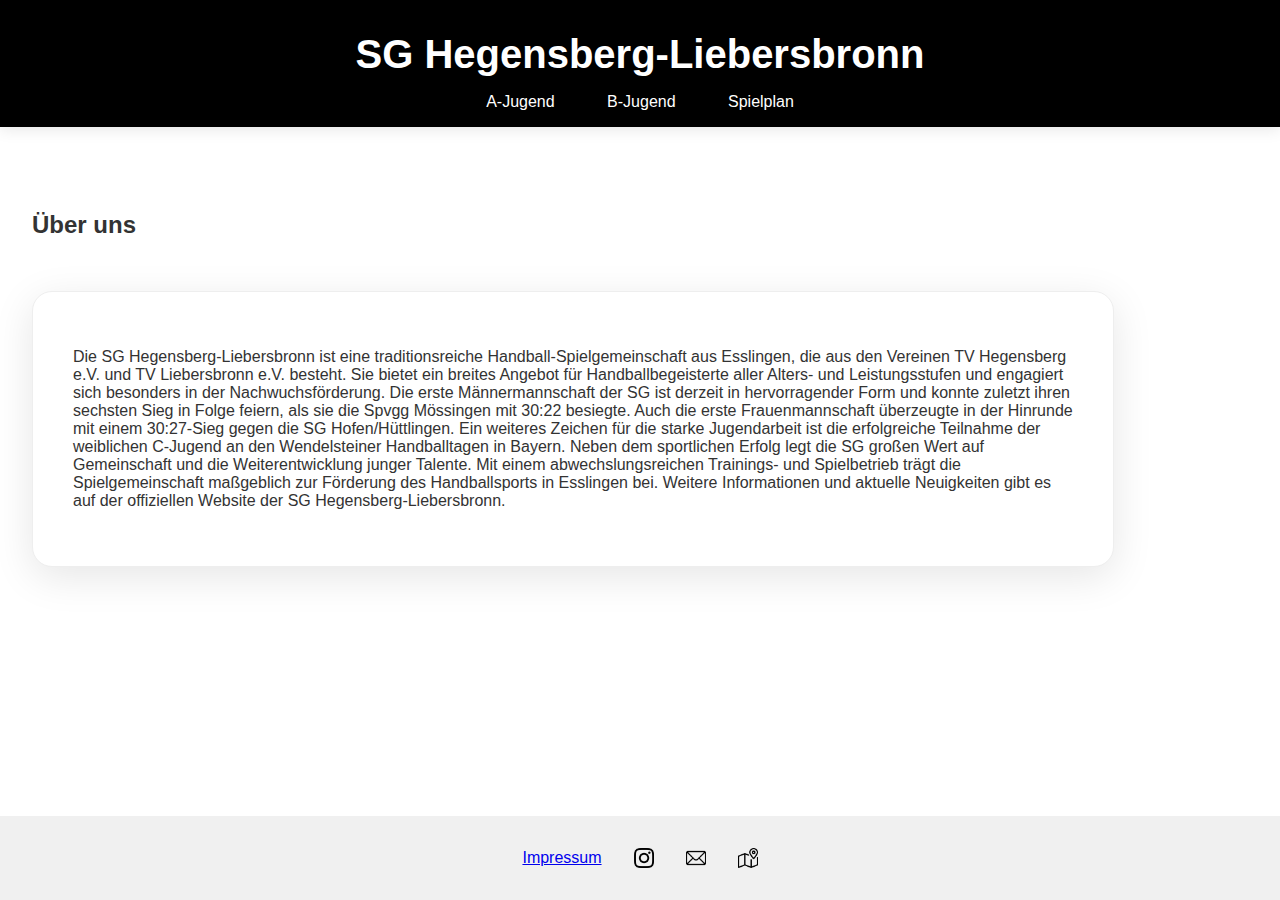
<file: index.html>
<!DOCTYPE html>
<html lang="en">
<head>
    <meta charset="UTF-8">
    <meta name="viewport" content="width=device-width, initial-scale=1.0">
    <title>MeineWebsite</title>
    <link href="https://fonts.googleapis.com/css2?family=Playfair+Display:wght@500&display=swap" rel="stylesheet">
    <link rel="stylesheet" href="styles.css">
</head>
<body>
    <header class="header">
        <div class="header-content">
            <h1>SG Hegensberg-Liebersbronn</h1>
            <nav class="button-container">
                <a href="a-jugend.html" class="button">A-Jugend</a>
                <a href="b-jugend.html" class="button">B-Jugend</a>
                <a href="spielplan.html" class="button">Spielplan</a>
            </nav>
        </div>
    </header>
    <section class="text-section">
        <h2 class="section-title">Über uns</h2>
        <div class="text-plate">
            <p>Die SG Hegensberg-Liebersbronn ist eine traditionsreiche Handball-Spielgemeinschaft aus Esslingen, die aus den Vereinen TV Hegensberg e.V. und TV Liebersbronn e.V. besteht. Sie bietet ein breites Angebot für Handballbegeisterte aller Alters- und Leistungsstufen und engagiert sich besonders in der Nachwuchsförderung. Die erste Männermannschaft der SG ist derzeit in hervorragender Form und konnte zuletzt ihren sechsten Sieg in Folge feiern, als sie die Spvgg Mössingen mit 30:22 besiegte. Auch die erste Frauenmannschaft überzeugte in der Hinrunde mit einem 30:27-Sieg gegen die SG Hofen/Hüttlingen. Ein weiteres Zeichen für die starke Jugendarbeit ist die erfolgreiche Teilnahme der weiblichen C-Jugend an den Wendelsteiner Handballtagen in Bayern. Neben dem sportlichen Erfolg legt die SG großen Wert auf Gemeinschaft und die Weiterentwicklung junger Talente. Mit einem abwechslungsreichen Trainings- und Spielbetrieb trägt die Spielgemeinschaft maßgeblich zur Förderung des Handballsports in Esslingen bei. Weitere Informationen und aktuelle Neuigkeiten gibt es auf der offiziellen Website der SG Hegensberg-Liebersbronn.</p>
        </div>
    </section>
    
    <footer class="footer">
        <div class="footer-content">
            <!-- Impressum-Link -->
            <a href="impressum.html" class="footer-link" title="Impressum">Impressum</a>

            <!-- Instagram-Link mit Icon -->
            <a href="https://www.instagram.com/sg_heli_mja/?hl=de" target="_blank" class="footer-icon" title="Instagram">
                <img src="instagram.png" alt="Instagram" class="icon">
            </a>

            <!-- E-Mail-Link mit Icon -->
            <a href="mailto:sg_heli@gmail.com" class="footer-icon" title="E-Mail">
                <img src="mail.png" alt="E-Mail" class="icon">
            </a>

            <!-- Google Maps-Link mit Icon -->
            <a href="https://www.google.de/maps/place/Sporthalle+R%C3%B6merstra%C3%9Fe/@48.7525862,9.3452344,17z/data=!3m1!4b1!4m6!3m5!1s0x410be702d5fdc489:0xac8c12d8c93fff0c!8m2!3d48.7525827!4d9.3478093!16s%2Fg%2F11b75gpwz2?entry=ttu&g_ep=EgoyMDI1MDIyNi4xIKXMDSoASAFQAw%3D%3D" target="_blank" class="footer-icon" title="Google Maps">
                <img src="map.png" alt="Google Maps" class="icon">
            </a>
        </div>
    </footer>
    <script>
        // Cookie Consent Funktionen
        document.addEventListener('DOMContentLoaded', function() {
          const cookieBanner = document.getElementById('cookie-banner');
          const acceptBtn = document.getElementById('accept-cookies');
          const denyBtn = document.getElementById('deny-cookies');
        
          // Prüfe ob Zustimmung bereits gegeben wurde
          if(!localStorage.getItem('cookies-accepted')) {
            setTimeout(() => {
              cookieBanner.classList.add('show');
            }, 1000);
          }
        
          // Akzeptieren-Button
          acceptBtn.addEventListener('click', () => {
            localStorage.setItem('cookies-accepted', 'true');
            cookieBanner.classList.remove('show');
            // Hier können Tracking-Skripte geladen werden
          });
        
          // Ablehnen-Button
          denyBtn.addEventListener('click', () => {
            localStorage.setItem('cookies-accepted', 'false');
            cookieBanner.classList.remove('show');
          });
        });
        </script>
</body>
<!-- Cookie Consent Banner -->
<div id="cookie-banner" class="cookie-banner">
    <div class="cookie-content">
      <p>Wir verwenden Cookies, um Ihre Erfahrung zu verbessern. 
        <a href="datenschutz.html">Mehr erfahren</a>
      </p>
      <div class="cookie-buttons">
        <button id="accept-cookies" class="cookie-btn accept">Akzeptieren</button>
        <button id="deny-cookies" class="cookie-btn deny">Ablehnen</button>
      </div>
    </div>
  </div>
</html>
</file>
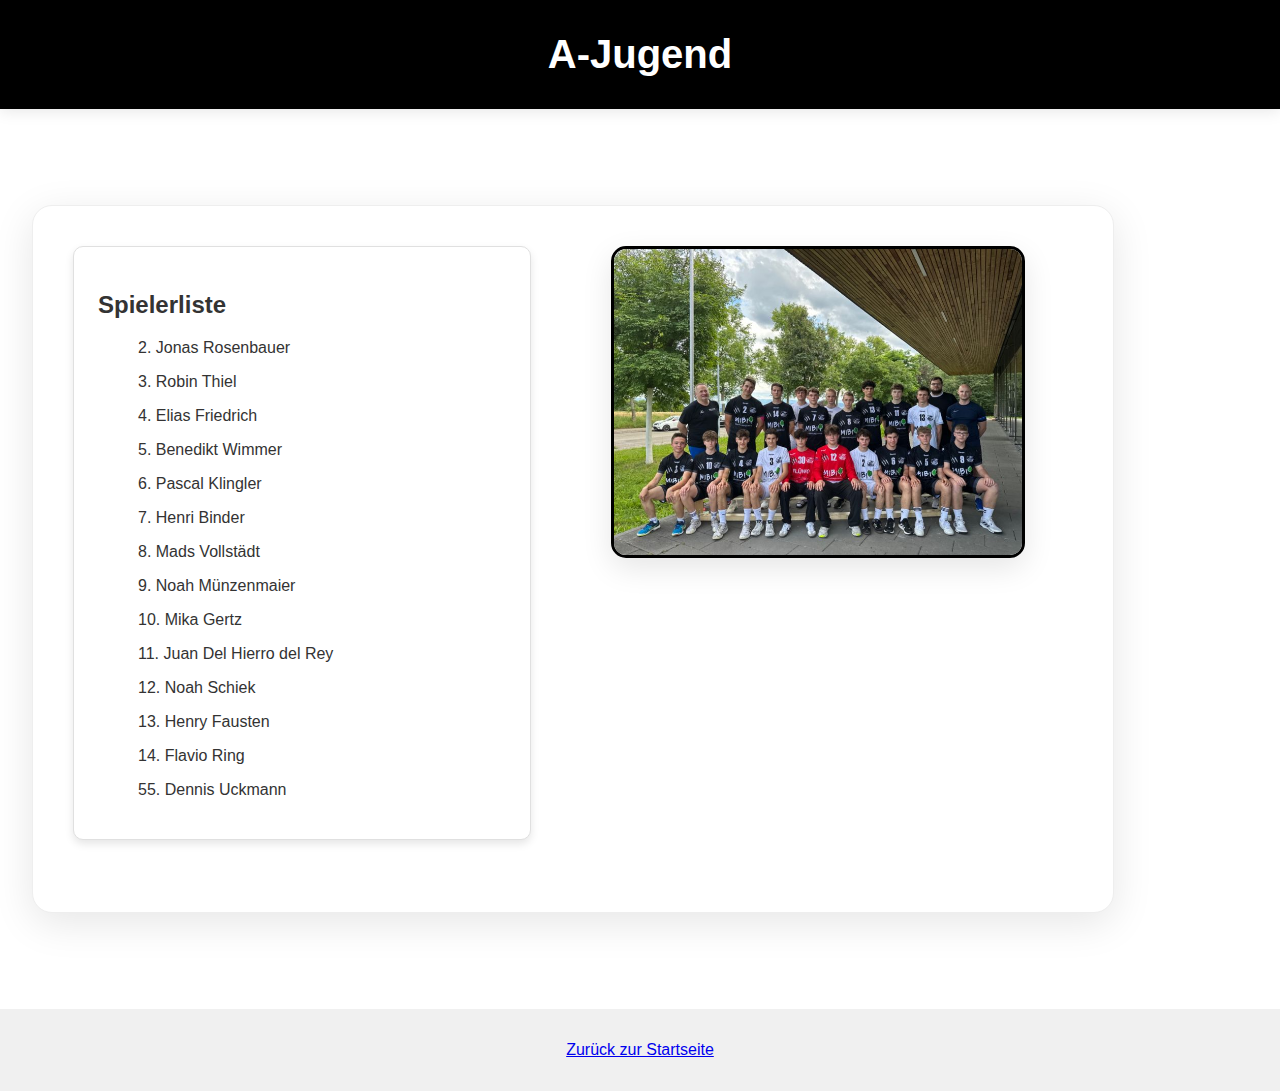
<file: a-jugend.html>
<!DOCTYPE html>
<html lang="de">
<head>
    <meta charset="UTF-8">
    <meta name="viewport" content="width=device-width, initial-scale=1.0">
    <title>A-Jugend - SG Hegensberg-Liebersbronn</title>
    <link rel="stylesheet" href="styles.css"> <!-- Verlinkung zur CSS-Datei -->
</head>
<body>
    <header class="header">
        <div class="header-bg"></div> <!-- Hintergrundbild -->
        <div class="header-content">
            <h1>A-Jugend</h1> <!-- Überschrift -->
        </div>
    </header>

    <!-- Mannschaftsseite-Inhalt -->
    <section class="team-section">
        <div class="team-content">
            <!-- Spielerliste (links) -->
            <div class="player-list">
                <h2>Spielerliste</h2>
                <ul>
                    <p>2. Jonas Rosenbauer</p>
                    <p>3. Robin Thiel</p>
                    <p>4. Elias Friedrich</p>
                    <p>5. Benedikt Wimmer</p>
                    <p>6. Pascal Klingler</p>
                    <p>7. Henri Binder</p>
                    <p>8. Mads Vollstädt</p>
                    <p>9. Noah Münzenmaier</p>
                    <p>10. Mika Gertz</p>
                    <p>11. Juan Del Hierro del Rey</p>
                    <p>12. Noah Schiek</p>
                    <p>13. Henry Fausten</p>
                    <p>14. Flavio Ring</p>
                    <p>55. Dennis Uckmann</p>
                </ul>
            </div>

            <!-- Mannschaftsbild (rechts) -->
            <div class="team-image">
                <img src="mA_24-25-13da2883e997f62g8ebfb4aca7aba30b.JPEG" alt="A-Jugend Mannschaftsbild">
            </div>
        </div>
    </section>

    <!-- Footer -->
    <footer class="footer">
        <div class="footer-content">
            <a href="index.html" class="footer-link">Zurück zur Startseite</a>
        </div>
    </footer>
</body>
</html>
</file>
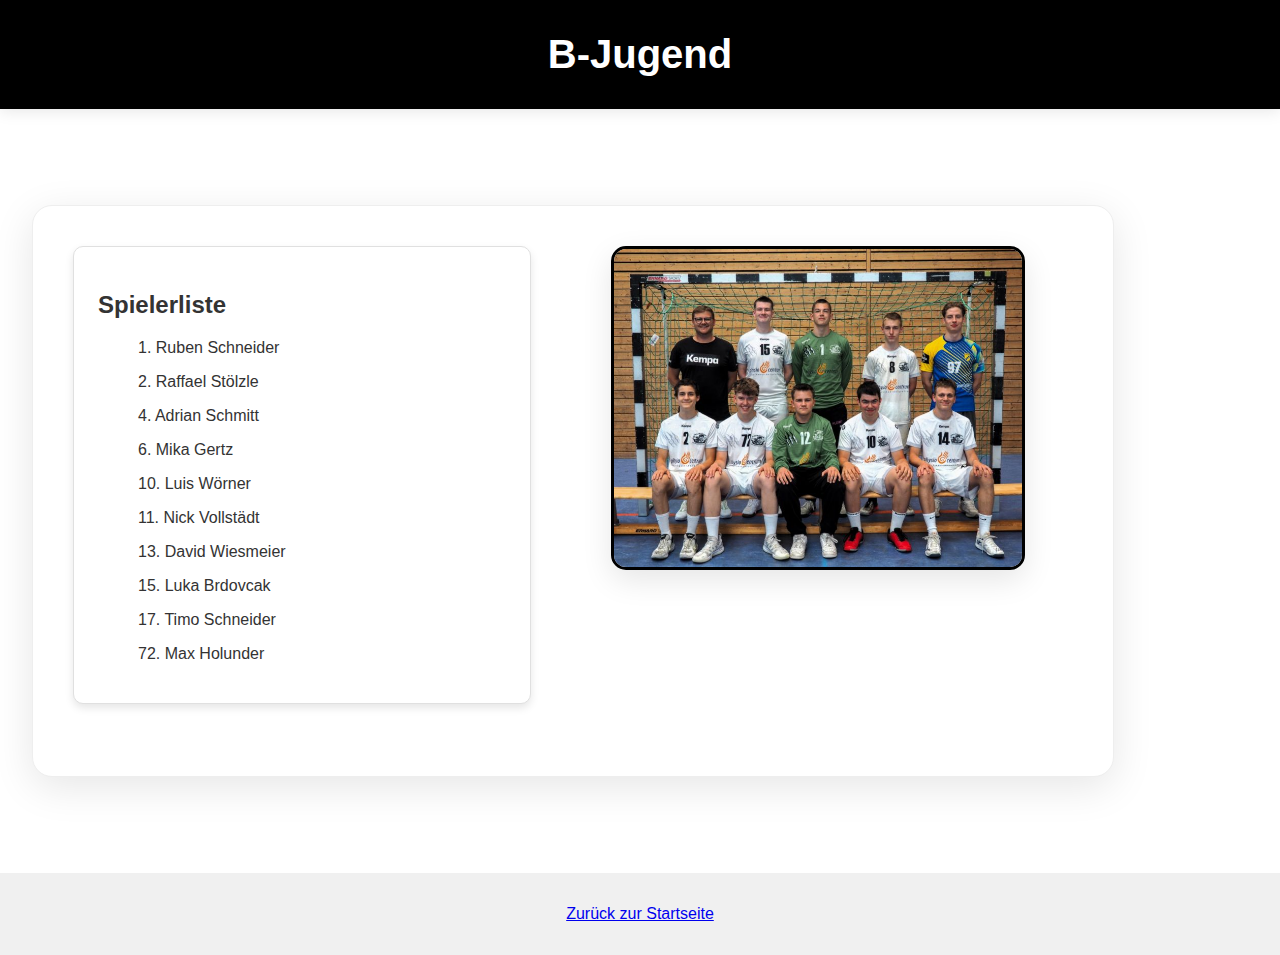
<file: b-jugend.html>
<!DOCTYPE html>
<html lang="de">
<head>
    <meta charset="UTF-8">
    <meta name="viewport" content="width=device-width, initial-scale=1.0">
    <title>A-Jugend - SG Hegensberg-Liebersbronn</title>
    <link rel="stylesheet" href="styles.css"> <!-- Verlinkung zur CSS-Datei -->
</head>
<body>
    <header class="header">
        <div class="header-bg"></div> <!-- Hintergrundbild -->
        <div class="header-content">
            <h1>B-Jugend</h1> <!-- Überschrift -->
        </div>
    </header>

    <!-- Mannschaftsseite-Inhalt -->
    <section class="team-section">
        <div class="team-content">
            <!-- Spielerliste (links) -->
            <div class="player-list">
                <h2>Spielerliste</h2>
                <ul>
                    <p>1. Ruben Schneider</p>
                    <p>2. Raffael Stölzle</p>
                    <p>4. Adrian Schmitt</p>
                    <p>6. Mika Gertz</p>
                    <p>10. Luis Wörner</p>
                    <p>11. Nick Vollstädt</p>
                    <p>13. David Wiesmeier</p>
                    <p>15. Luka Brdovcak</p>
                    <p>17. Timo Schneider</p>
                    <p>72. Max Holunder</p>
                </ul>
            </div>

            <!-- Mannschaftsbild (rechts) -->
            <div class="team-image">
                <img src="mB_24-25-eea7f4d42b1e9b4g63a5427822340002.JPG" alt="A-Jugend Mannschaftsbild">
            </div>
        </div>
    </section>

    <!-- Footer -->
    <footer class="footer">
        <div class="footer-content">
            <a href="index.html" class="footer-link">Zurück zur Startseite</a>
        </div>
    </footer>
</body>
</html>
</file>
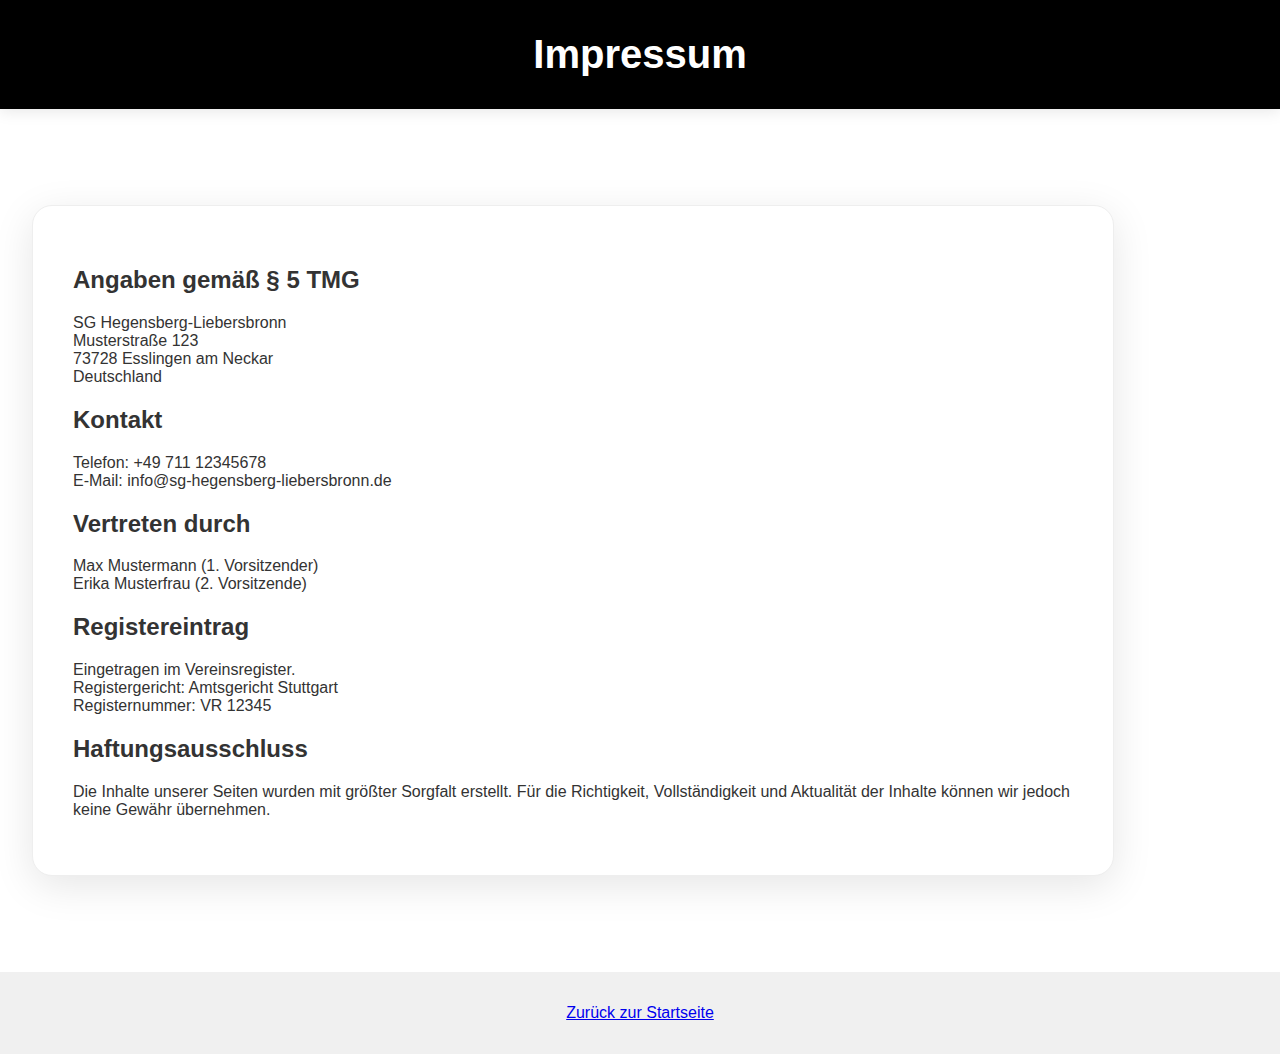
<file: impressum.html>
<!DOCTYPE html>
<html lang="de">
<head>
    <meta charset="UTF-8">
    <meta name="viewport" content="width=device-width, initial-scale=1.0">
    <title>Impressum - SG Hegensberg-Liebersbronn</title>
    <link rel="stylesheet" href="styles.css"> <!-- Verlinkung zur CSS-Datei -->
</head>
<body>
    <header class="header">
        <div class="header-bg"></div> <!-- Hintergrundbild -->
        <div class="header-content">
            <h1>Impressum</h1> <!-- Überschrift -->
        </div>
    </header>

    <!-- Impressum-Inhalt -->
    <section class="impressum">
        <div class="impressum-content">
            <h2>Angaben gemäß § 5 TMG</h2>
            <p>
                SG Hegensberg-Liebersbronn<br>
                Musterstraße 123<br>
                73728 Esslingen am Neckar<br>
                Deutschland
            </p>

            <h2>Kontakt</h2>
            <p>
                Telefon: +49 711 12345678<br>
                E-Mail: info@sg-hegensberg-liebersbronn.de
            </p>

            <h2>Vertreten durch</h2>
            <p>
                Max Mustermann (1. Vorsitzender)<br>
                Erika Musterfrau (2. Vorsitzende)
            </p>

            <h2>Registereintrag</h2>
            <p>
                Eingetragen im Vereinsregister.<br>
                Registergericht: Amtsgericht Stuttgart<br>
                Registernummer: VR 12345
            </p>

            <h2>Haftungsausschluss</h2>
            <p>
                Die Inhalte unserer Seiten wurden mit größter Sorgfalt erstellt. Für die Richtigkeit, Vollständigkeit und Aktualität der Inhalte können wir jedoch keine Gewähr übernehmen.
            </p>
        </div>
    </section>

    <!-- Footer -->
    <footer class="footer">
        <div class="footer-content">
            <a href="index.html" class="footer-link">Zurück zur Startseite</a>
        </div>
    </footer>
</body>
</html>
</file>
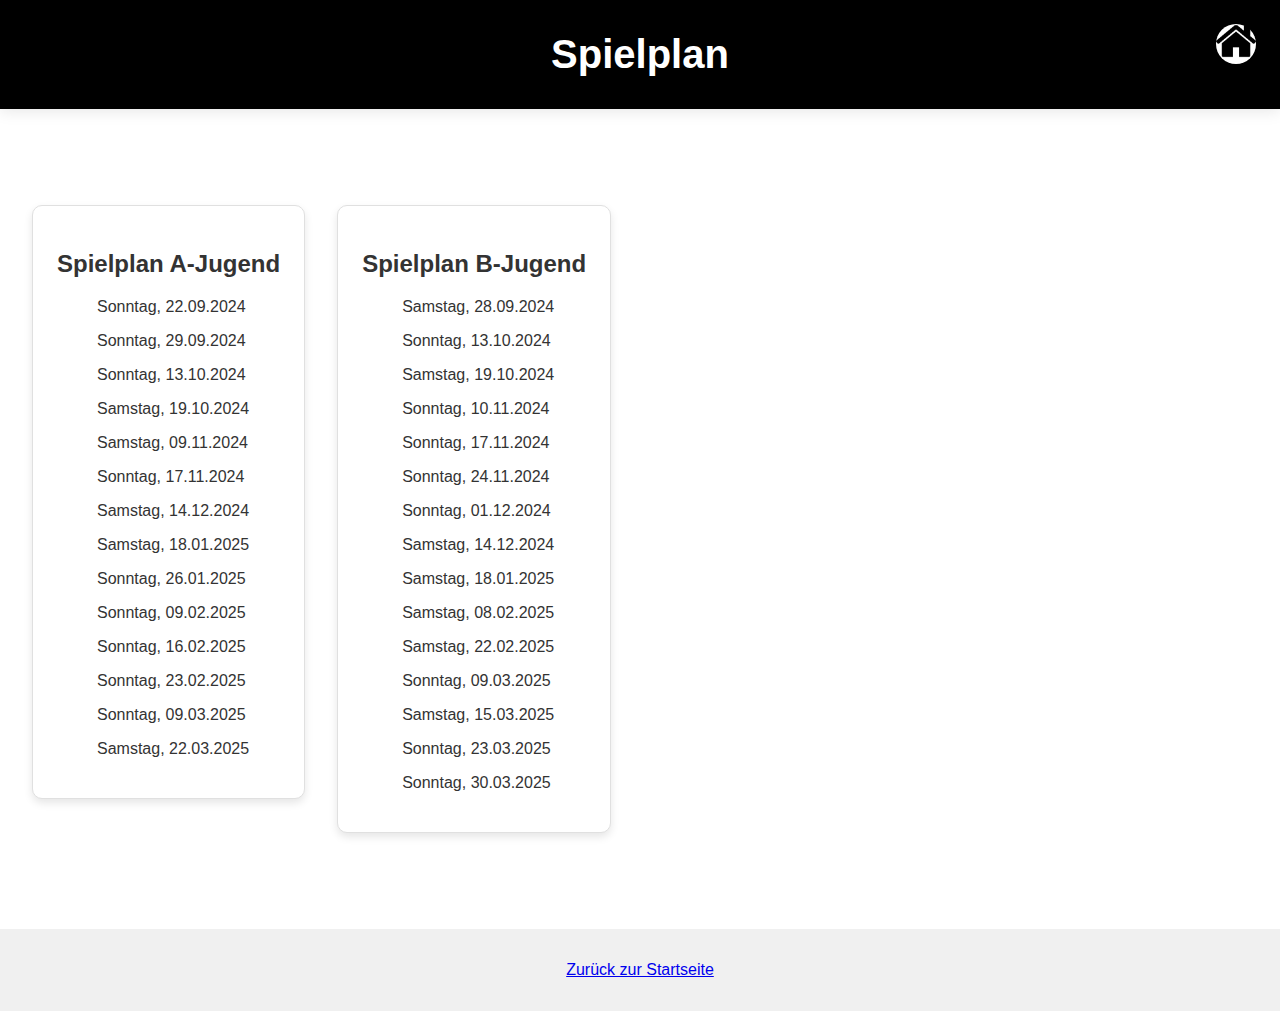
<file: spielplan.html>
<!DOCTYPE html>
<html lang="de">
<head>
    <meta charset="UTF-8">
    <meta name="viewport" content="width=device-width, initial-scale=1.0">
    <title>Spielplan - SG Hegensberg-Liebersbronn</title>
    <link rel="stylesheet" href="styles.css"> <!-- Verlinkung zur CSS-Datei -->
</head>
<body>
    <!-- Home Icon einfügen -->
    <div class="home-icon">
        <a href="index.html">
            <img src="home.png" alt="Home" width="40" height="40">
        </a>
    </div>
    <header class="header">
        <div class="header-bg"></div> <!-- Hintergrundbild -->
        <div class="header-content">
            <h1>Spielplan</h1> <!-- Überschrift -->
        </div>
    </header>

    <!-- Spielplan-Inhalt -->
    <section class="schedule-section">
        <div class="schedule-content">
            <!-- Spielplan für A-Jugend -->
            <div class="schedule">
                <h2>Spielplan A-Jugend</h2>
                <ul>
                    <p>Sonntag, 22.09.2024</p>
                    <p>Sonntag, 29.09.2024</p>
                    <p>Sonntag, 13.10.2024</p>
                    <p>Samstag, 19.10.2024</p>
                    <p>Samstag, 09.11.2024</p>
                    <p>Sonntag, 17.11.2024</p>
                    <p>Samstag, 14.12.2024</p>
                    <p>Samstag, 18.01.2025</p>
                    <p>Sonntag, 26.01.2025</p>
                    <p>Sonntag, 09.02.2025</p>
                    <p>Sonntag, 16.02.2025</p>
                    <p>Sonntag, 23.02.2025</p>
                    <p>Sonntag, 09.03.2025</p>
                    <p>Samstag, 22.03.2025</p>
                    
                </ul>
            </div>

            <!-- Spielplan für B-Jugend -->
            <div class="schedule">
                <h2>Spielplan B-Jugend</h2>
                <ul>
                    <p>Samstag, 28.09.2024</p>
                    <p>Sonntag, 13.10.2024</p>
                    <p>Samstag, 19.10.2024</p>
                    <p>Sonntag, 10.11.2024</p>
                    <p>Sonntag, 17.11.2024</p>
                    <p>Sonntag, 24.11.2024</p> 
                    <p>Sonntag, 01.12.2024</p>
                    <p>Samstag, 14.12.2024</p>
                    <p>Samstag, 18.01.2025</p>
                    <p>Samstag, 08.02.2025</p>
                    <p>Samstag, 22.02.2025</p>
                    <p>Sonntag, 09.03.2025</p>
                    <p>Samstag, 15.03.2025</p>
                    <p>Sonntag, 23.03.2025</p>
                    <p>Sonntag, 30.03.2025</p>
                </ul>
            </div>
        </div>
    </section>

    <!-- Footer -->
    <footer class="footer">
        <div class="footer-content">
            <a href="index.html" class="footer-link">Zurück zur Startseite</a>
        </div>
    </footer>
</body>
</html>
</file>
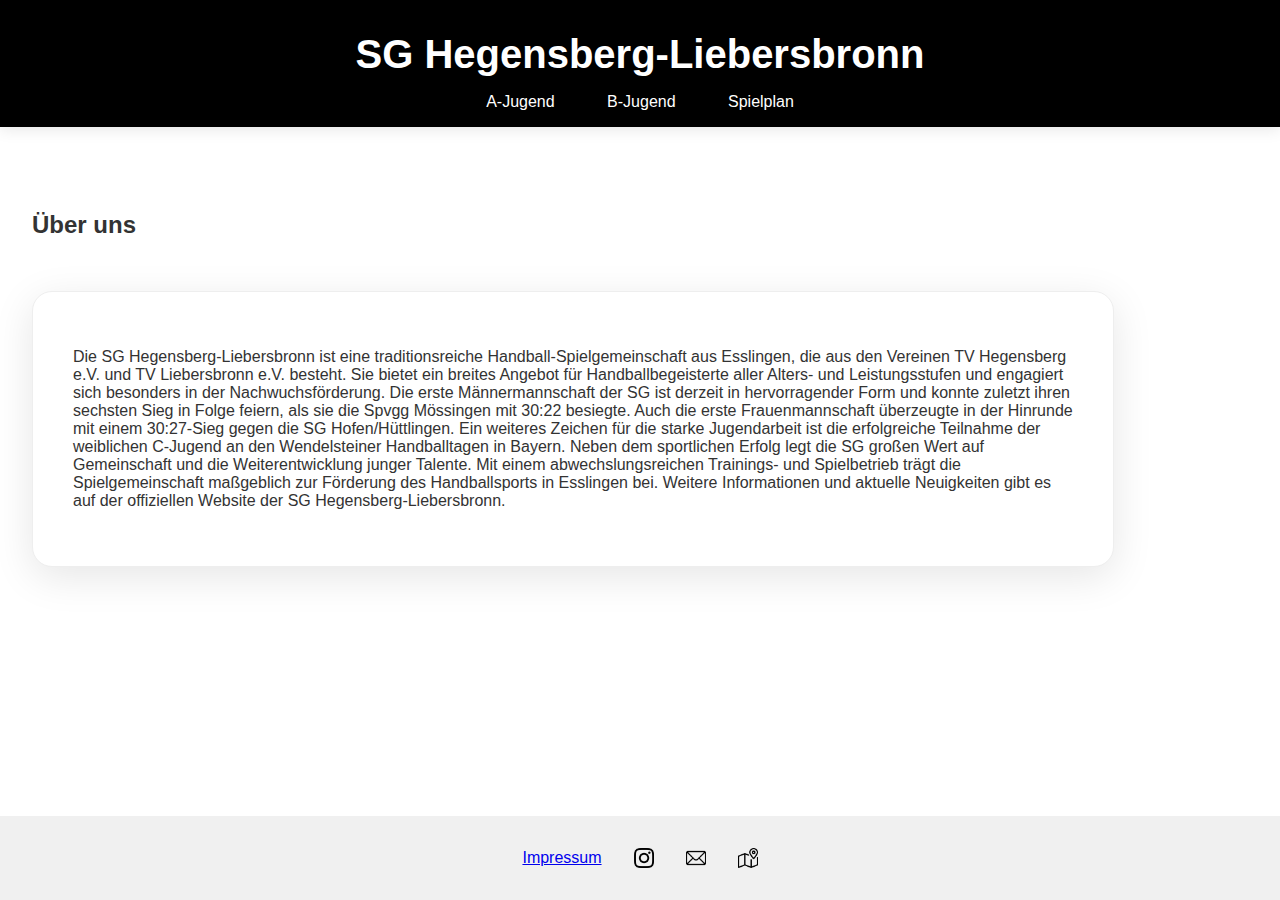
<file: startseite.html>
<!DOCTYPE html>
<html lang="en">
<head>
    <meta charset="UTF-8">
    <meta name="viewport" content="width=device-width, initial-scale=1.0">
    <title>MeineWebsite</title>
    <link href="https://fonts.googleapis.com/css2?family=Playfair+Display:wght@500&display=swap" rel="stylesheet">
    <link rel="stylesheet" href="styles.css">
</head>
<body>
    <header class="header">
        <div class="header-content">
            <h1>SG Hegensberg-Liebersbronn</h1>
            <nav class="button-container">
                <a href="a-jugend.html" class="button">A-Jugend</a>
                <a href="b-jugend.html" class="button">B-Jugend</a>
                <a href="spielplan.html" class="button">Spielplan</a>
            </nav>
        </div>
    </header>
    <section class="text-section">
        <h2 class="section-title">Über uns</h2>
        <div class="text-plate">
            <p>Die SG Hegensberg-Liebersbronn ist eine traditionsreiche Handball-Spielgemeinschaft aus Esslingen, die aus den Vereinen TV Hegensberg e.V. und TV Liebersbronn e.V. besteht. Sie bietet ein breites Angebot für Handballbegeisterte aller Alters- und Leistungsstufen und engagiert sich besonders in der Nachwuchsförderung. Die erste Männermannschaft der SG ist derzeit in hervorragender Form und konnte zuletzt ihren sechsten Sieg in Folge feiern, als sie die Spvgg Mössingen mit 30:22 besiegte. Auch die erste Frauenmannschaft überzeugte in der Hinrunde mit einem 30:27-Sieg gegen die SG Hofen/Hüttlingen. Ein weiteres Zeichen für die starke Jugendarbeit ist die erfolgreiche Teilnahme der weiblichen C-Jugend an den Wendelsteiner Handballtagen in Bayern. Neben dem sportlichen Erfolg legt die SG großen Wert auf Gemeinschaft und die Weiterentwicklung junger Talente. Mit einem abwechslungsreichen Trainings- und Spielbetrieb trägt die Spielgemeinschaft maßgeblich zur Förderung des Handballsports in Esslingen bei. Weitere Informationen und aktuelle Neuigkeiten gibt es auf der offiziellen Website der SG Hegensberg-Liebersbronn.</p>
        </div>
    </section>
    
    <footer class="footer">
        <div class="footer-content">
            <!-- Impressum-Link -->
            <a href="impressum.html" class="footer-link" title="Impressum">Impressum</a>

            <!-- Instagram-Link mit Icon -->
            <a href="https://www.instagram.com/sg_heli_mja/?hl=de" target="_blank" class="footer-icon" title="Instagram">
                <img src="instagram.png" alt="Instagram" class="icon">
            </a>

            <!-- E-Mail-Link mit Icon -->
            <a href="mailto:sg_heli@gmail.com" class="footer-icon" title="E-Mail">
                <img src="mail.png" alt="E-Mail" class="icon">
            </a>

            <!-- Google Maps-Link mit Icon -->
            <a href="https://www.google.de/maps/place/Sporthalle+R%C3%B6merstra%C3%9Fe/@48.7525862,9.3452344,17z/data=!3m1!4b1!4m6!3m5!1s0x410be702d5fdc489:0xac8c12d8c93fff0c!8m2!3d48.7525827!4d9.3478093!16s%2Fg%2F11b75gpwz2?entry=ttu&g_ep=EgoyMDI1MDIyNi4xIKXMDSoASAFQAw%3D%3D" target="_blank" class="footer-icon" title="Google Maps">
                <img src="map.png" alt="Google Maps" class="icon">
            </a>
        </div>
    </footer>
</body>
</html>
</file>
<file: styles.css>
/* Allgemeine Stile */
body {
    margin: 0;
    padding: 0;
    font-family: 'Segoe UI', Tahoma, Geneva, Verdana, sans-serif;
    background-color: #ffffff;
    color: #333;
    min-height: 100vh;
    display: flex;
    flex-direction: column;
}

/* Header */
.header {
    background-color: #000000;
    padding: 1rem 2rem;
    position: relative;
    box-shadow: 0 2px 15px rgba(0, 0, 0, 0.1);
}

.header-bg {
    display: none; /* Schwarzer Hintergrund ohne Bild */
}

.header-content {
    max-width: 1200px;
    margin: 0 auto;
    text-align: center;
    position: relative;
}

.header-content h1 {
    color: #ffffff;
    font-size: 2.5rem;
    margin: 1rem 0;
    transition: transform 0.3s ease;
}

.button {
    color: #ffffff;
    text-decoration: none;
    font-weight: 500;
    padding: 0.8rem 1.5rem;
    position: relative;
    transition: all 0.3s ease;
    border-radius: 30px;
}

.button::after {
    content: '';
    position: absolute;
    width: 0;
    height: 3px;
    bottom: 0;
    left: 50%;
    background-color: #ffffff;
    transform: translateX(-50%);
    transition: width 0.3s ease;
}

.button:hover {
    transform: translateY(-2px);
}

.button:hover::after {
    width: 80%;
}

/* Content Sections */
.text-section, .team-section, .schedule-section, .impressum {
    padding: 4rem 2rem;
    background-color: #ffffff;
}

.text-plate, .team-content, .schedule, .impressum-content {
    background: #ffffff;
    border-radius: 20px;
    box-shadow: 0 10px 40px rgba(0, 0, 0, 0.1);
    padding: 2.5rem;
    margin: 2rem auto;
    max-width: 1000px;
    border: 1px solid #eee;
    float: left;
}

/* Team Section */
.team-content {
    display: flex;
    gap: 3rem;
    align-items: flex-start;
}

.player-list {
    flex: 1;
}

.team-image {
    flex: 1;
    border: 3px solid #000;
    border-radius: 15px;
    overflow: hidden;
    box-shadow: 0 10px 30px rgba(0, 0, 0, 0.1);
    transition: transform 0.3s ease;
}

.team-image:hover {
    transform: translateY(-5px);
}

.team-image img {
    width: 100%;
    height: auto;
    display: block;
}

/* Home Icon */
.home-icon {
    position: fixed;
    top: 1.5rem;
    right: 1.5rem;
    background: #ffffff;
    border-radius: 50%;
    width: 45px;
    height: 45px;
    display: flex;
    align-items: center;
    justify-content: center;
    box-shadow: 0 4px 12px rgba(0, 0, 0, 0.15);
    z-index: 1000;
    transition: all 0.3s ease;
}

.home-icon:hover {
    transform: scale(1.1);
    box-shadow: 0 6px 15px rgba(0, 0, 0, 0.2);
}

.home-icon a {
    text-decoration: none;
    color: #000;
    font-size: 1.4rem;
}

/* Footer */
.footer {
    background-color: #f0f0f0;
    padding: 2rem;
    margin-top: auto;
}

.footer-content {
    max-width: 1200px;
    margin: 0 auto;
    display: flex;
    justify-content: center;
    align-items: center;
    gap: 2rem;
}

/* Responsive Design */
@media (max-width: 768px) {
    .header-content h1 {
        font-size: 2rem;
    }
    
    .button-container {
        gap: 1rem;
    }
    
    .button {
        padding: 0.6rem 1.2rem;
        font-size: 0.9rem;
    }
    
    .team-content {
        flex-direction: column;
    }
    
    .team-image {
        order: -1;
        margin-bottom: 2rem;
    }
    
    .schedule-content {
        flex-direction: column;
        gap: 2rem;
    }
    
    .home-icon {
        top: 1rem;
        right: 1rem;
    }
}

/* Social Media Icons */
.icon {
    width: 20px; /* Verkleinert auf 20px */
    height: 20px;
    vertical-align: middle;
    filter: grayscale(100%);
    transition: all 0.3s ease;
}

/* Custom Home Icon */
.home-icon {
    position: fixed;
    top: 1.5rem;
    right: 1.5rem;
    background: #ffffff;
    border-radius: 50%;
    width: 40px;
    height: 40px;
    display: flex;
    align-items: center;
    justify-content: center;
    box-shadow: 0 2px 8px rgba(0, 0, 0, 0.15);
    z-index: 1000;
    transition: all 0.2s cubic-bezier(0.4, 0, 0.2, 1);
}

.home-icon:hover {
    transform: scale(1.15);
    box-shadow: 0 4px 12px rgba(0, 0, 0, 0.2);
}

.home-icon svg {
    width: 22px;
    height: 22px;
    fill: #000000;
}

/* Responsive Anpassungen */
@media (max-width: 768px) {
    .icon {
        width: 18px; /* Kleiner auf Mobile */
        height: 18px;
    }
    
    .home-icon {
        width: 36px;
        height: 36px;
        top: 1rem;
        right: 1rem;
    }
    
    .home-icon svg {
        width: 20px;
        height: 20px;
    }
}

/* Spielerlisten und Spielpläne */
.player-list, .schedule {
    float: left; /* Linksbündig ausrichten */
    width: auto; /* Breite passt sich dem Inhalt an */
    max-width: 45%; /* Maximale Breite, damit sie nicht zu groß werden */
    margin-right: 2rem; /* Abstand zwischen den Kästen */
    margin-bottom: 2rem; /* Abstand nach unten */
    padding: 1.5rem;
    background-color: #ffffff;
    border-radius: 10px;
    box-shadow: 0 4px 8px rgba(0, 0, 0, 0.1);
    border: 1px solid #e0e0e0;
}

/* Clearfix für float */
.team-content::after, .schedule-content::after {
    content: "";
    display: table;
    clear: both;
}

/* Cookie Banner Styling */
.cookie-banner {
    position: fixed;
    bottom: -100%;
    left: 0;
    right: 0;
    background: #2d2d2d;
    color: white;
    padding: 1.5rem;
    box-shadow: 0 -4px 12px rgba(0,0,0,0.15);
    transition: bottom 0.5s ease;
    z-index: 1000;
  }
  
  .cookie-banner.show {
    bottom: 0;
  }
  
  .cookie-content {
    max-width: 1200px;
    margin: 0 auto;
    display: flex;
    flex-wrap: wrap;
    gap: 1rem;
    align-items: center;
    justify-content: space-between;
  }
  
  .cookie-content p {
    flex: 1;
    margin: 0;
    font-size: 0.9rem;
  }
  
  .cookie-buttons {
    display: flex;
    gap: 1rem;
  }
  
  .cookie-btn {
    padding: 0.6rem 1.5rem;
    border: none;
    border-radius: 6px;
    cursor: pointer;
    font-weight: 500;
    transition: transform 0.2s ease;
  }
  
  .cookie-btn.accept {
    background: #ffffff;
    color: #2d2d2d;
  }
  
  .cookie-btn.deny {
    background: transparent;
    color: white;
    border: 1px solid white;
  }
  
  @media (max-width: 768px) {
    .cookie-content {
      flex-direction: column;
      text-align: center;
    }
    
    .cookie-buttons {
      width: 100%;
      flex-direction: column;
    }
    
    .cookie-btn {
      width: 100%;
    }
  }
</file>
